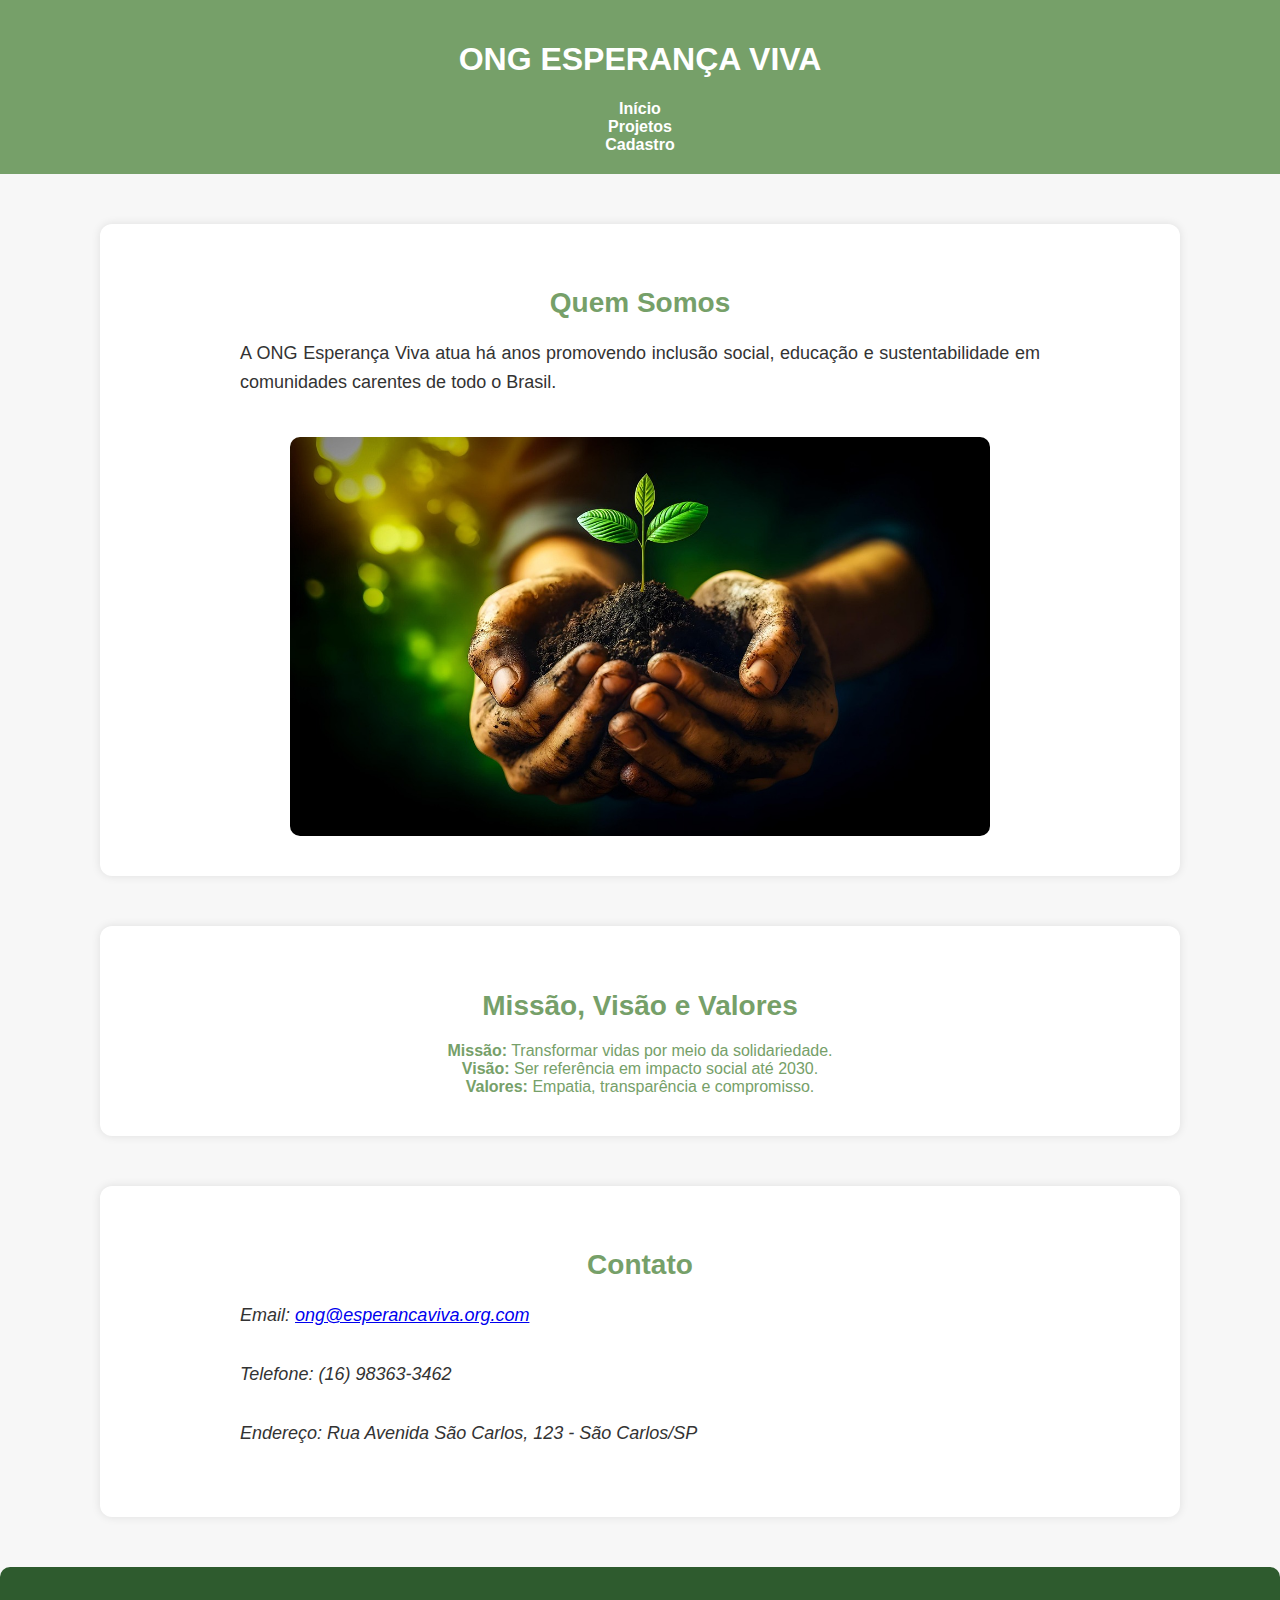
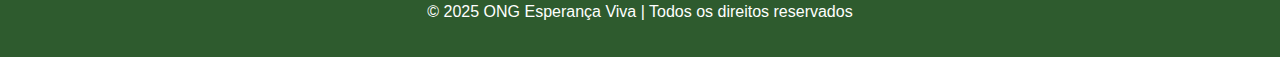
<file: index.html>
<!DOCTYPE html>
<html lang="pt-BR">
<head>
        <meta charset="UTF-8">
        <meta name="viewport" content="width=device-width, initial-scale=1.0">
        <meta name="description" content="Plataforma digital para ONGs - Conectando pessoas a causas sociais.">
        <title>Início | ONG Esperança Viva</title>
       <link rel="stylesheet" href="estilo.css">

</head>



<body>
  <header>
        <h1>ONG ESPERANÇA VIVA</h1>
            <nav>
                <ul class="menu">
                    <li><a href="index.html">Início</a></li>
                    <li><a href="projetos.html">Projetos</a></li>
                    <li><a href="cadastro.html">Cadastro</a></li>
                </ul>
            </nav>
  </header>

  <main>
    <section>
            <h2>Quem Somos</h2>
            <p>A ONG Esperança Viva atua há anos promovendo inclusão social, educação e sustentabilidade em comunidades carentes de todo o Brasil.</p>
           <img src="foto-de-sustentabilidade.jpg" alt="Sustentabilidade faz a vida">


    </section>

    <section>
      <h2>Missão, Visão e Valores</h2>
            <ul class="menu">
                <li><strong>Missão:</strong> Transformar vidas por meio da solidariedade.</li>
                <li><strong>Visão:</strong> Ser referência em impacto social até 2030.</li>
                <li><strong>Valores:</strong> Empatia, transparência e compromisso.</li>
            </ul>
    </section>

    <section>
      <h2>Contato</h2>
            <address>
                <p>Email: <a href="mailto:contato@ongesperancaviva.org">ong@esperancaviva.org.com</a></p>
                <p>Telefone: (16) 98363-3462</p>
                <p>Endereço: Rua Avenida São Carlos, 123 - São Carlos/SP</p>
            </address>
    </section>
  </main>

  <footer>
    <p>&copy; 2025 ONG Esperança Viva | Todos os direitos reservados</p>
  </footer>
</body>

</html>
</file>
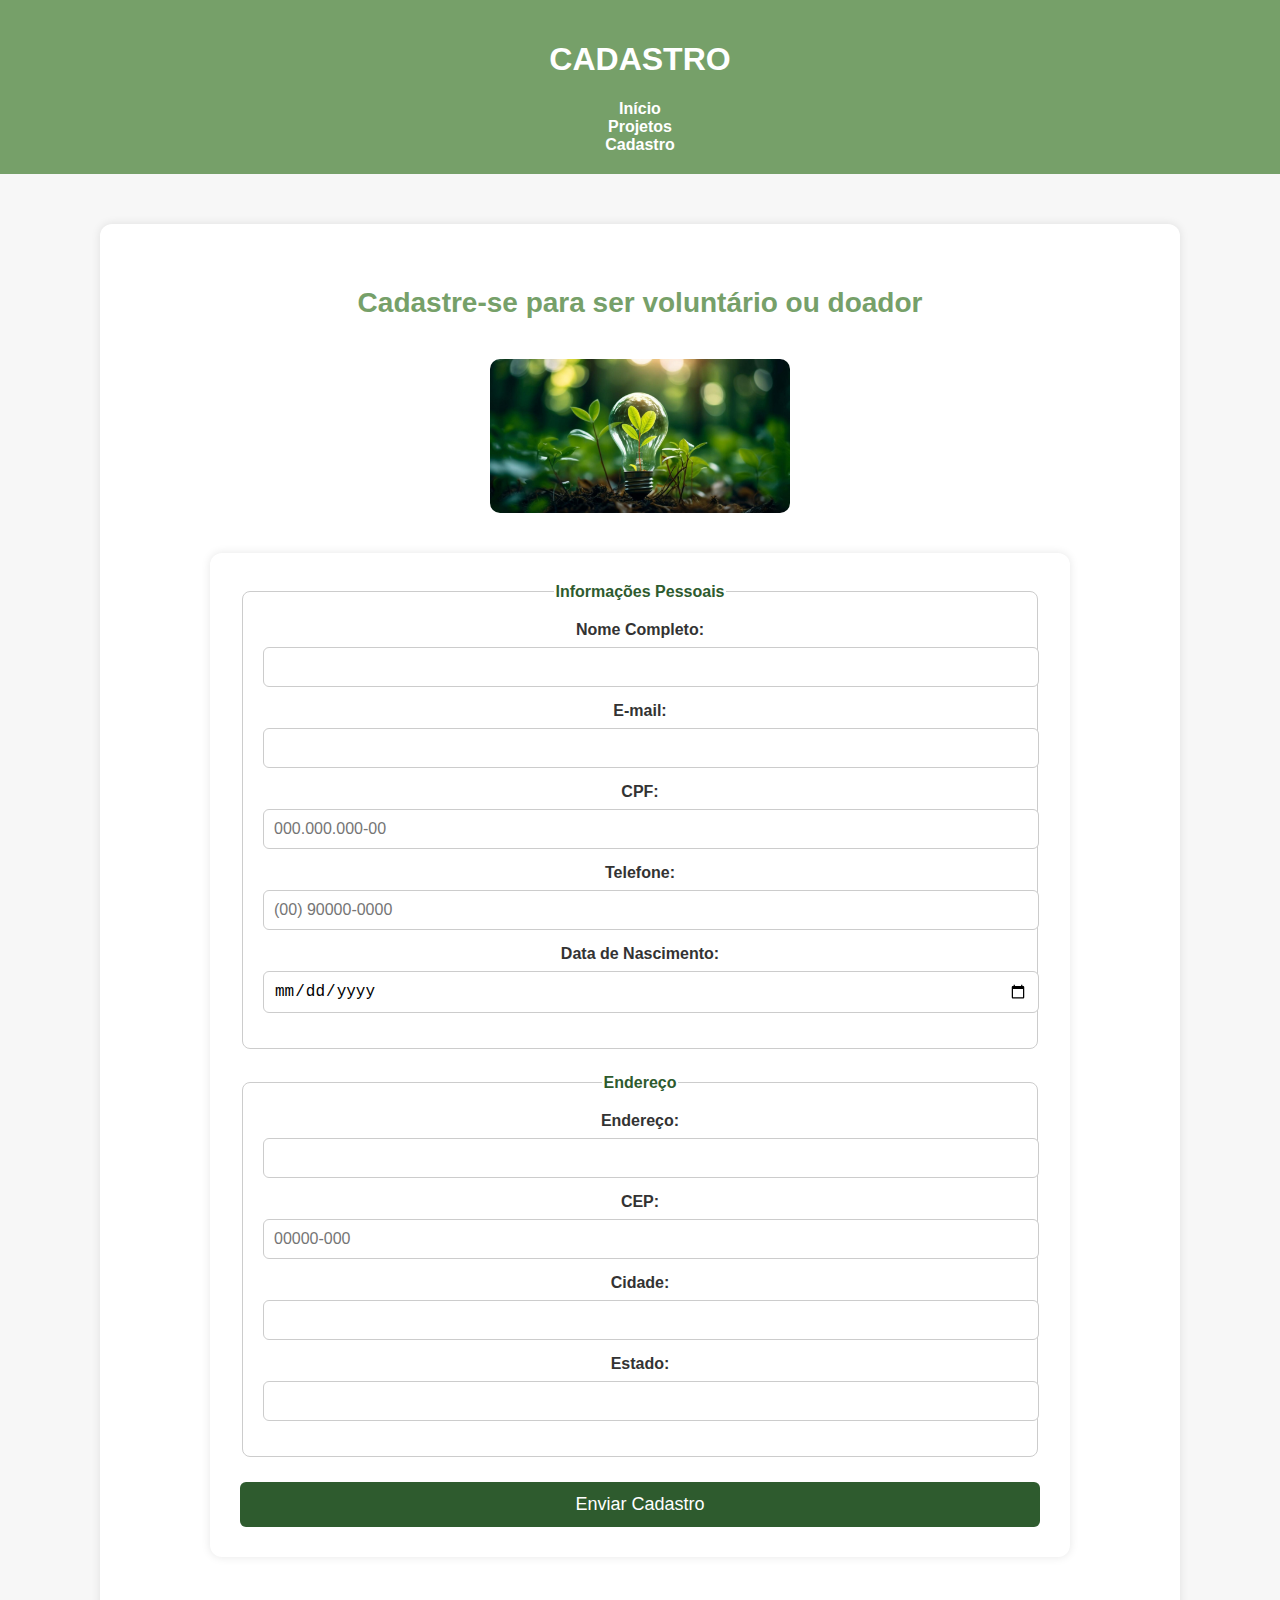
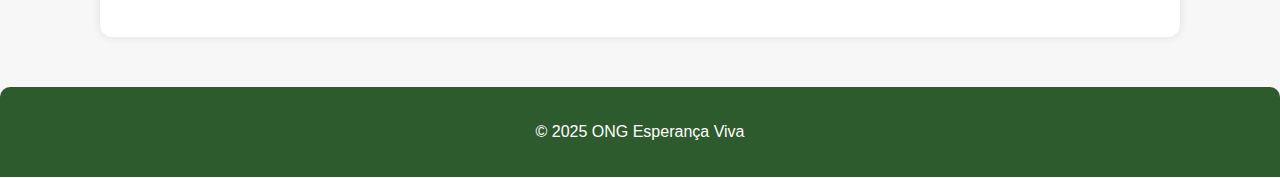
<file: cadastro.html>
<!DOCTYPE html>
<html lang="pt-BR">
<head>
  <meta charset="UTF-8">
  <meta name="viewport" content="width=device-width, initial-scale=1.0">
  <meta name="description" content="Formulário de cadastro de voluntários e doadores da ONG Esperança Viva.">
  <title>Cadastro | ONG Esperança Viva</title>
  <link rel="stylesheet" href="estilo.css">

</head>
<body>
  <header>
    <h1>CADASTRO</h1>
    <nav>
      <ul class="menu">
        <li><a href="index.html">Início</a></li>
        <li><a href="projetos.html">Projetos</a></li>
        <li><a href="cadastro.html">Cadastro</a></li>
      </ul>
    </nav>
  </header>

  <main>
    <section>
       <h2>Cadastre-se para ser voluntário ou doador</h2>
       <img src="What-Are-the-Benefits-of-Sustainability.jpg" alt="A vida deve ser cultivada" width="300px">
      
      
      <form action="#" method="post">
        <fieldset>
          <legend>Informações Pessoais</legend>

          <label for="nome">Nome Completo:</label>
          <input type="text" id="nome" name="nome" required>

          <label for="email">E-mail:</label>
          <input type="email" id="email" name="email" required>

          <label for="cpf">CPF:</label>
          <input type="text" id="cpf" name="cpf" pattern="\d{3}\.\d{3}\.\d{3}-\d{2}" placeholder="000.000.000-00" required>

          <label for="telefone">Telefone:</label>
          <input type="tel" id="telefone" name="telefone" pattern="\(\d{2}\)\s\d{5}-\d{4}" placeholder="(00) 90000-0000" required>

          <label for="nascimento">Data de Nascimento:</label>
          <input type="date" id="nascimento" name="nascimento" required>
        </fieldset>

        <fieldset>
          <legend>Endereço</legend>

          <label for="endereco">Endereço:</label>
          <input type="text" id="endereco" name="endereco" required>

          <label for="cep">CEP:</label>
          <input type="text" id="cep" name="cep" pattern="\d{5}-\d{3}" placeholder="00000-000" required>

          <label for="cidade">Cidade:</label>
          <input type="text" id="cidade" name="cidade" required>

          <label for="estado">Estado:</label>
          <input type="text" id="estado" name="estado" maxlength="2"
          
        >
        </fieldset>

        <button type="submit">Enviar Cadastro</button>
      </form>
    </section>
  </main>

  <footer>
    <p>&copy; 2025 ONG Esperança Viva</p>
  </footer>

      <script>
    document.addEventListener("input", function(e) {
      const target = e.target;

      if (target.id === "cpf") {
        target.value = target.value
          .replace(/\D/g, "")
          .replace(/(\d{3})(\d)/, "$1.$2")
          .replace(/(\d{3})(\d)/, "$1.$2")
          .replace(/(\d{3})(\d{1,2})$/, "$1-$2");
      }

      if (target.id === "telefone") {
        target.value = target.value
          .replace(/\D/g, "")
          .replace(/(\d{2})(\d)/, "($1) $2")
          .replace(/(\d{5})(\d)/, "$1-$2");
      }

      if (target.id === "cep") {
        target.value = target.value
          .replace(/\D/g, "")
          .replace(/(\d{5})(\d)/, "$1-$2");
      }
    });
    </script>

</body>

</html>
</file>
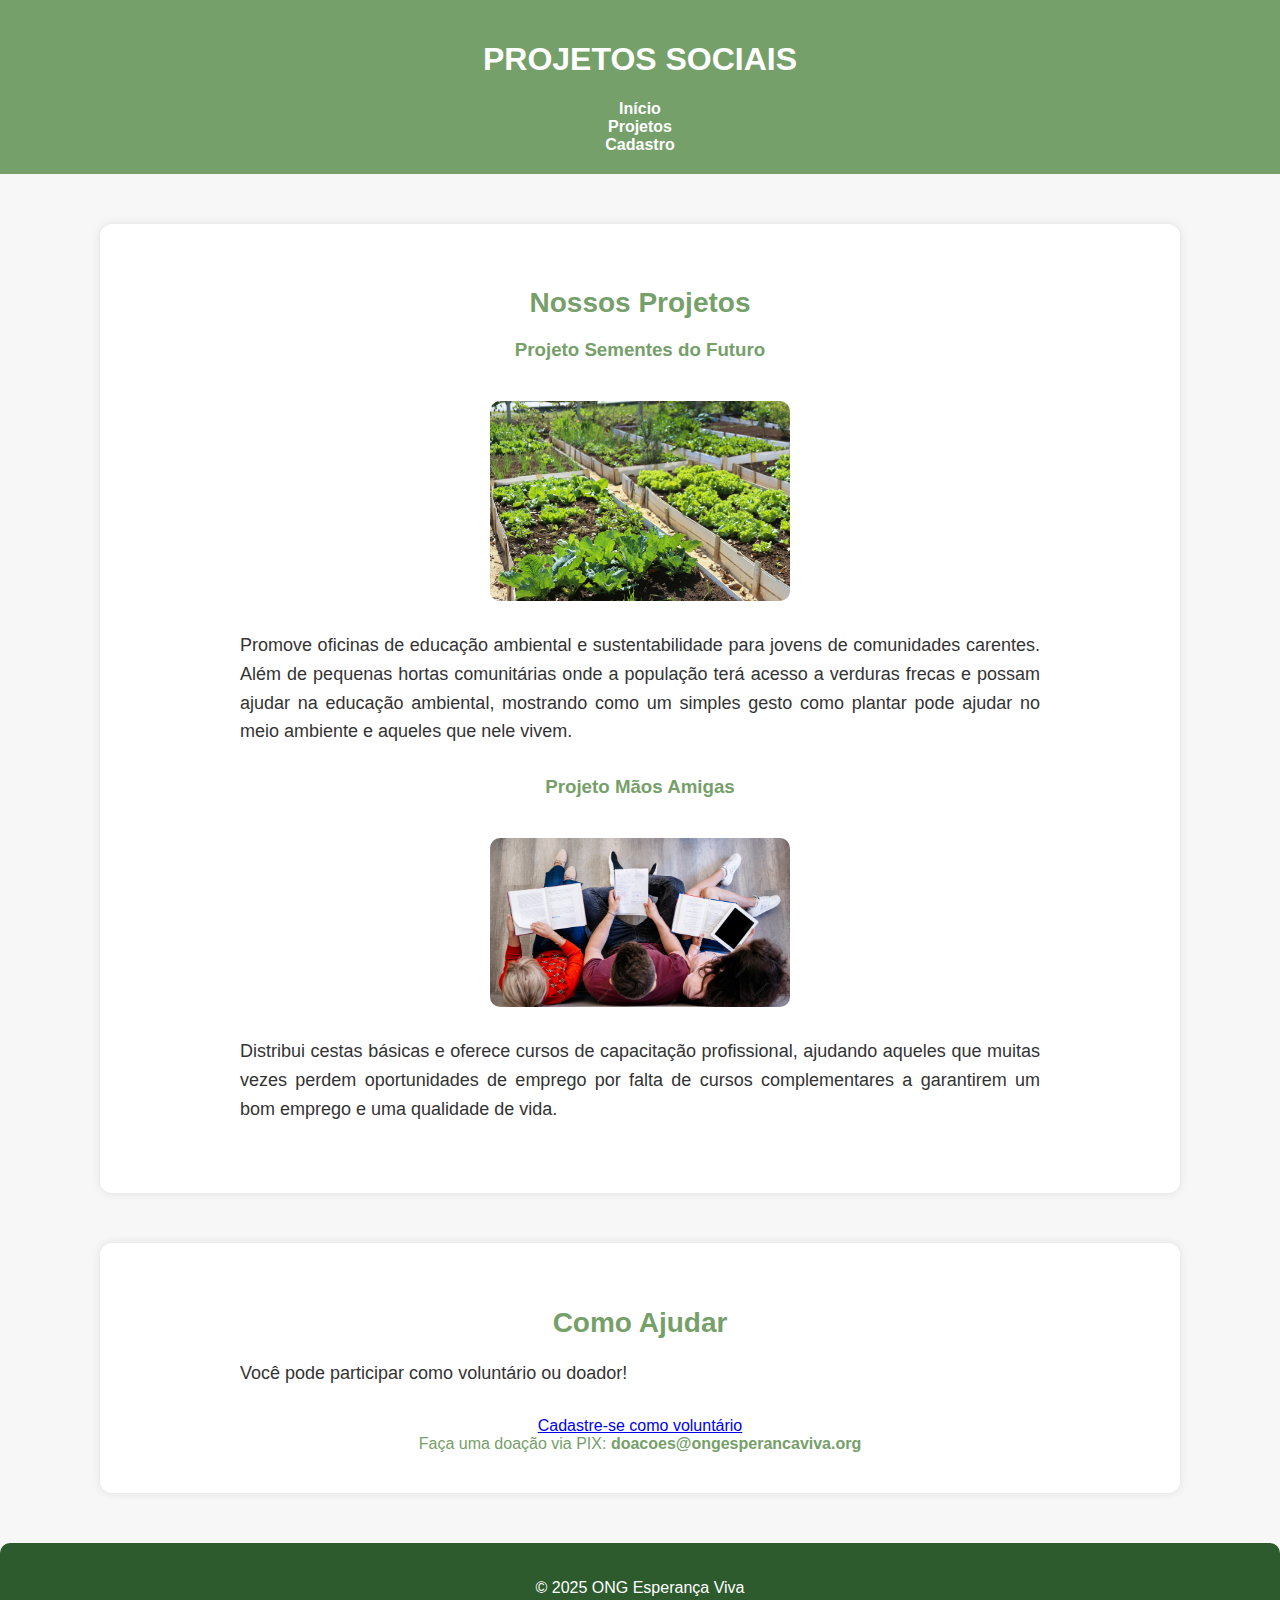
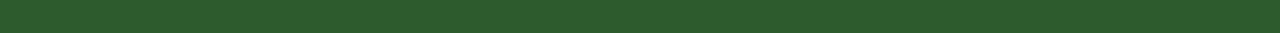
<file: projetos.html>
<!DOCTYPE html>
<html lang="pt-BR">
<head>
      <meta charset="UTF-8">
      <meta name="viewport" content="width=device-width, initial-scale=1.0">
      <meta name="description" content="Conheça nossos projetos sociais e saiba como participar.">
      <title>Projetos | ONG Esperança Viva</title>
      <link rel="stylesheet" href="estilo.css">

</head>
<body>
    <header>
        <h1>PROJETOS SOCIAIS</h1>
        <nav>
            <ul class="menu">
              <li><a href="index.html">Início</a></li>
              <li><a href="projetos.html">Projetos</a></li>
              <li><a href="cadastro.html">Cadastro</a></li>
            </ul>
        </nav>
    </header>

  <main>
    <section>
      <h2>Nossos Projetos</h2>

      <article>
          <h3>Projeto Sementes do Futuro</h3>
           <img src="horta.jpg" alt="Horta comunitária" width="300px">
          <p>       </p>
          <p>Promove oficinas de educação ambiental e sustentabilidade para jovens de comunidades carentes. Além de pequenas hortas comunitárias onde a população terá acesso a verduras frecas e possam ajudar na educação ambiental, mostrando como um simples gesto como plantar pode ajudar no meio ambiente e aqueles que nele vivem.</p>
      </article>

      <article>
          <h3>Projeto Mãos Amigas</h3>
          <img src="pessoas.jpg" alt="Pessoas estudando" width="300px">
          <p>        </p>
          <p>Distribui cestas básicas e oferece cursos de capacitação profissional, ajudando aqueles que muitas vezes perdem oportunidades de emprego por falta de cursos complementares a garantirem um bom emprego e uma qualidade de vida.</p>
      </article>
    </section>

    <section>
        <h2>Como Ajudar</h2>
        <p>Você pode participar como voluntário ou doador!</p>
        <ul class="menu">
            <li><a href="cadastro.html">Cadastre-se como voluntário</a></li>
            <li>Faça uma doação via PIX: <strong>doacoes@ongesperancaviva.org</strong></li>
        </ul>
    </section>
  </main>

  <footer>
    <p>&copy; 2025 ONG Esperança Viva</p>
  </footer>
</body>

</html>
</file>
<file: estilo.css>
/* ================================
    ESTILO GERAL DO SITE
================================ */
body {
  font-family: 'Poppins', sans-serif; 
  margin: 0;
  padding: 0;
  background-color: #f7f7f7; 
  color: #76a069; 
  
}


.menu {
  list-style-type: none; 
  margin: 0; 
  padding: 0; 
}


/* Cabeçalho principal (onde fica o nome da ONG e menu de navegação) */
header {
  background-color: #76a069; 
  color: white;
  padding: 20px 0;
  text-align: center;
}

/* Links do menu no cabeçalho */
nav a {
  color: white;
  text-decoration: none;
  margin: 0 15px;
  font-weight: bold;
}

nav a:hover {
  text-decoration: underline;
}

/* ================================
   SEÇÃO QUEM SOMOS (index.html)
=============================== */
section {
  text-align: center; 
  margin: 50px auto;
  width: 90%;
  max-width: 1000px;
  background-color: white;
  padding: 40px;
  border-radius: 12px;
  box-shadow: 0 0 10px rgba(0, 0, 0, 0.1);
}

/* Título “Quem Somos” */
section h2 {
  color: #76a069;
  font-size: 28px;
  margin-bottom: 20px;
}

/* Texto “A ONG Esperança Viva atua há anos...” */
section p {
  font-size: 18px;
  line-height: 1.6;
  color: #333;
  max-width: 800px; 
  margin: 0 auto 30px; 
  text-align: justify; 
}

/* Imagem abaixo do texto (ex: planta, doação etc) */
section img {
  display: block;
  margin: 40px auto 0;
  max-width: 70%; 
  border-radius: 10px; 
}

/* ================================
 PÁGINA DE PROJETOS (projetos.html)
================================ */
.projetos {
  background-color: white;
  width: 90%;
  max-width: 1000px;
  margin: 50px auto;
  padding: 40px;
  border-radius: 12px;
  box-shadow: 0 0 10px rgba(0, 0, 0, 0.1);
 text-align: center;
 margin-bottom: 40px;
 margin-top: 60px;
}

.projetos h2 {
  color: #76a069;
  text-align: center;
  font-size: 28px;
  margin-bottom: 20px;
  margin-top: 60px;
}


.projetos p {
  font-size: 18px;
  text-align: center;
  line-height: 1.6;
  color: #333;
}



/* ================================
   📝 PÁGINA DE CADASTRO (cadastro.html)
================================ */

/* Título “Cadastre-se para ser voluntário ou doador” */
form h2 {
  color: #2e5b2e;
  text-align: center;
  margin-bottom: 20px;
}

/* Caixa geral do formulário */
form {
  width: 90%;
  max-width: 800px;
  margin: 40px auto;
  background-color: white;
  padding: 30px;
  border-radius: 12px;
  box-shadow: 0 0 10px rgba(0, 0, 0, 0.1);
}

/* Informações Pessoais, Endereço */
fieldset {
  border: 1px solid #ccc;
  border-radius: 8px;
  margin-bottom: 25px;
  padding: 20px;
}

/* Títulos dentro dos fieldsets */
legend {
  font-weight: bold;
  color: #2e5b2e;
}

/* Labels dos campos (ex: “Nome Completo:”, “E-mail:”) */
label {
  display: block;
  margin-bottom: 8px;
  font-weight: bold;
  color: #333;
}

/* Campos de texto ee e-mail */
input[type="text"],
input[type="email"],
input[type="date"],
input[type="tel"],
input[type="number"] {
  width: 100%;
  padding: 10px;
  margin-bottom: 15px;
  border: 1px solid #ccc;
  border-radius: 6px;
  font-size: 16px;
}

/* Botão de envio */
button {
  display: block;
  width: 100%;
  padding: 12px;
  background-color: #2e5b2e;
  color: white;
  border: none;
  border-radius: 6px;
  font-size: 18px;
  cursor: pointer;
}

button:hover {
  background-color: #3f7f3f;
}

/* ================================
   RODAPÉ (todas as páginas)
================================ */
footer {
  text-align: center;
  padding: 20px;
  background-color: #2e5b2e;
  color: white;
  margin-top: 50px;
  border-radius: 10px 10px 0 0;
  font-family: Verdana, Geneva, Tahoma, sans-serif;
}
</file>
